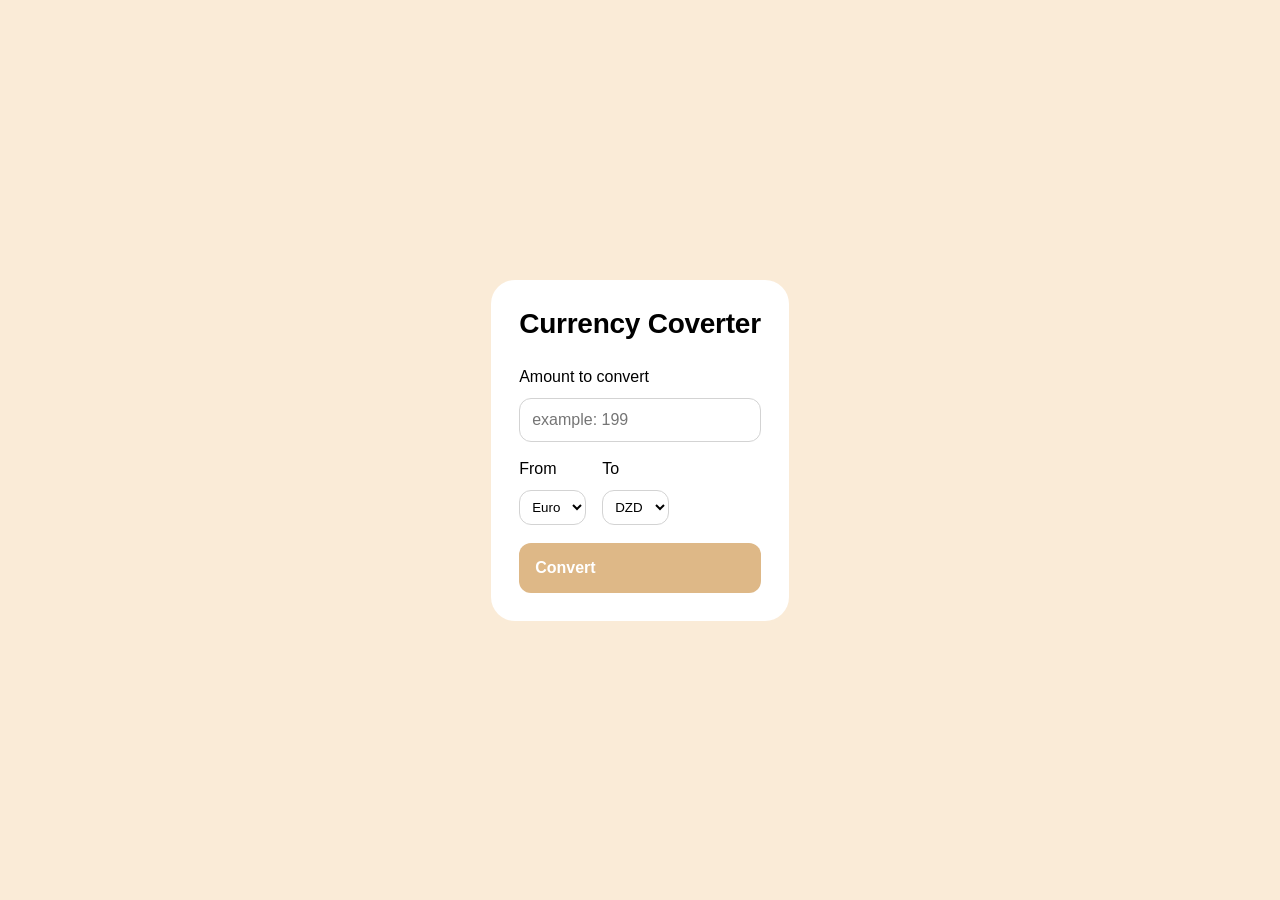
<file: dom-challenge/index.html>
<!DOCTYPE html>
<html lang="en">
<head>
    <meta charset="UTF-8">
    <meta name="viewport" content="width=device-width, initial-scale=1.0">
    <title>Document</title>
    <link rel="stylesheet" href="style.css">
</head>
<body>
    <div class="convert-div">
        <h1>Currency Coverter</h1>
        <div class="amount">
            <label class="convert-field-label" for="convert-field">Amount to convert</label><br>
            <input type="number" id="convert-field" placeholder="example: 199">
        </div><br>
        <div class="currency-selector">
            <div class="from">
                <label for="curreny-menu-from">From</label><br>
                    <select id="curreny-menu-from">
                        <option>Euro</option>
                        <option>DZD</option>
                    </select>
            </div>
            <div class="to">
                <label for="curreny-menu-to">To</label><br>
                    <select id="curreny-menu-to">
                        <option>DZD</option>
                        <option>Euro</option>
                    </select>
            </div>
        </div><br>
        <button class="convert-button" onClick="convert()">Convert</button>
        <p class="result"></p>
    </div>
    <script src="script.js"></script>
</body>
</html>
</file>
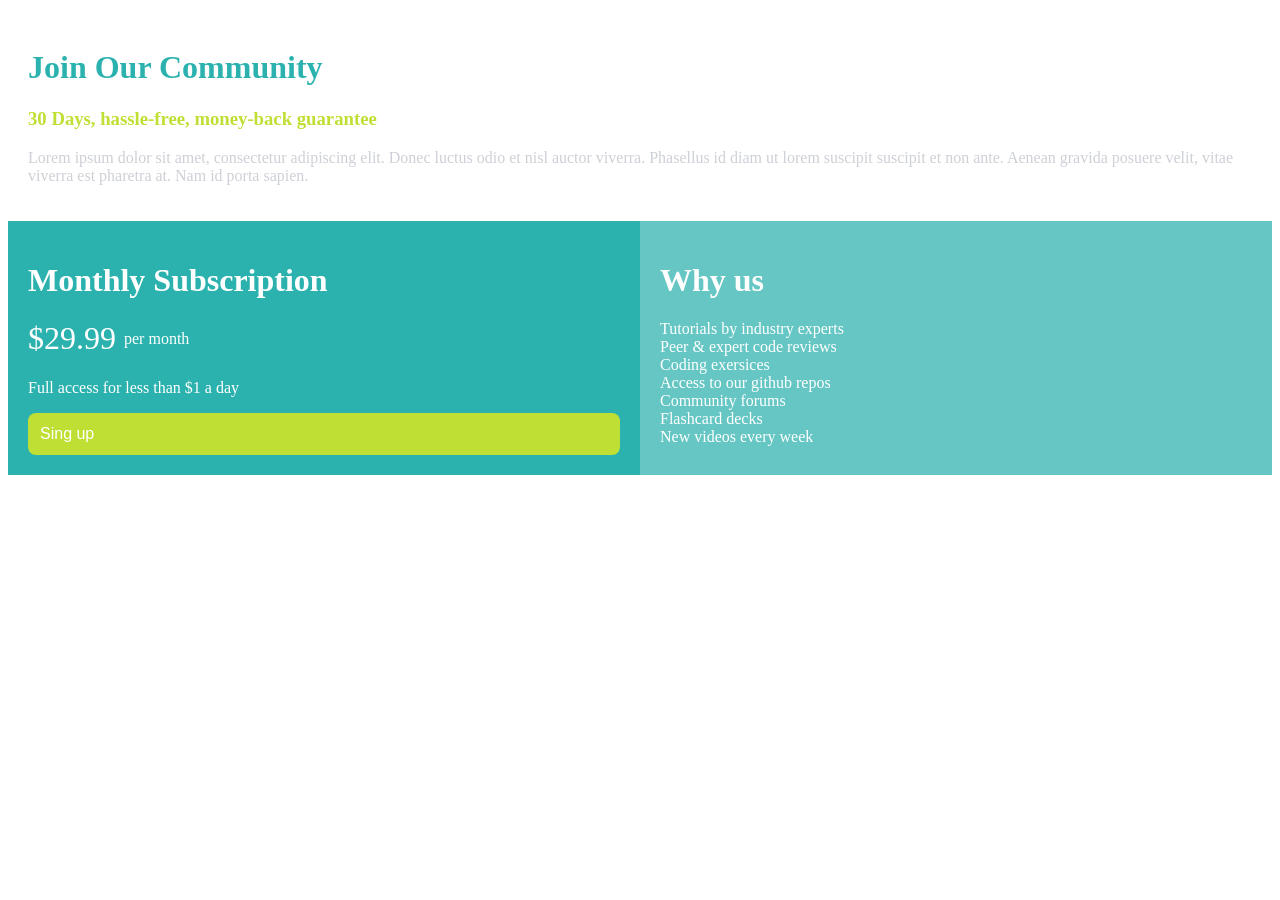
<file: css-layout.html>
<!DOCTYPE html>
<html lang="en">
<head>
    <meta charset="UTF-8">
    <meta name="viewport" content="width=device-width, initial-scale=1.0">
    <title>Document</title>
    <link rel="stylesheet" href="css-layout.css">
</head>
<body>
    <div class="container">
    <div class="section-1">
        <h1>Join Our Community</h1>
        <h3>30 Days, hassle-free, money-back guarantee</h3>
        <p>Lorem ipsum dolor sit amet, consectetur adipiscing elit. Donec luctus odio et nisl auctor viverra. Phasellus id diam ut lorem suscipit suscipit et non ante. Aenean gravida posuere velit, vitae viverra est pharetra at. Nam id porta sapien.</p>
    </div>
    <div class="section-2">
        <h1 class="title">Monthly Subscription</h1>
        <h1 class="price">$29.99<span>per month</span></h1>
        <p>Full access for less than $1 a day</p>
        <button>Sing up</button>
    </div>
    <div class="section-3">
        <h1>Why us</h1>
        <ul>
            <li>Tutorials by industry experts</li>
            <li>Peer & expert code reviews</li>
            <li>Coding exersices</li>
            <li>Access to our github repos</li>
            <li>Community forums</li>
            <li>Flashcard decks</li>
            <li>New videos every week</li>
        </ul>
    </div>
    </div>
</body>
</html>
</file>
<file: dom-challenge/style.css>
body {
    display: grid;
    place-content: center;
    min-height: 100vh;
    margin: 0;
    background-color: antiquewhite;
} 

.currency-selector {
    display: flex;
    flex-direction: row;
    gap: 16px;
    width: 100%
}

#convert-field {
    all: unset;
    background-color: white;
    padding: 12px;
    border-radius: 12px;
    border: solid 1px lightgray;
    font-family: Arial, Helvetica, sans-serif;
    font-size: 16px;
    margin-top: 12px;
    width: 100%;
    box-sizing: border-box;
}

#convert-field:hover, #convert-field:focus {
    border-color: burlywood;
}

label {
    font-family: Arial, Helvetica, sans-serif;
    font-size: 16px;
}

.convert-button {
    all: unset;
    background-color: burlywood;
    color: white;
    font-family: Arial, Helvetica, sans-serif;
    font-size: 16px;
    font-weight: 600;
    padding: 16px;
    border-radius: 12px;
}


select {
    background-color: white;
    border-radius: 12px;
    border-color: lightgray;
    padding: 8px;
    margin-top: 12px; 
}

select:hover, select:focus {
    border-color: burlywood;
}

.result {
    font-family: Arial, Helvetica, sans-serif;
    font-size: 16px;
}

h1 {
    font-family: Arial, Helvetica, sans-serif;
    font-size: 28px;
    margin-bottom: 28px;
    margin-top: 0;
    letter-spacing: -0.25px;
}

.convert-div {
    display: flex;
    flex-direction: column;
    padding: 28px 28px 28px 28px;
    border-radius: 24px;
    background-color: white;
    border-color: black;
}

p {
    padding: 8px;
    background-color:antiquewhite;
    border-radius: 8px;
    letter-spacing: -0.25px;
}

span {
    font-weight: 600;
}
</file>
<file: css-layout.css>
.container {
    display: grid;
    grid-template-columns: 1fr 1fr;
}

.section-1 {
    padding: 20px;
    grid-column: span 2;
}
.section-1 h1 {
    color: #2BB2AE;
}

.section-1 h3 {
    color: #BFDF34;
}

.section-1 p {
    color: #CDD0D6;
}

.section-2 {
    background-color: #2BB2AE;
    padding: 20px;
}

.section-2 .title {
    color:white;
    color:white;
    display: flex;
    align-items: center;
    flex-direction: row;
}

.section-2 .price {
    color:white;
    display: flex;
    align-items: center;
    flex-direction: row;
}

.section-2 p {
    color: white;
}

.section-2 button {
    all: unset;
    padding: 12px;
    background-color: #BFDF34;
    color: #ffffff;
    font-size: 16px;
    border-radius: 8px;
    font-family: sans-serif;
    width: 100%;
    box-sizing: border-box;
}

.section-3 {
    padding: 20px;
    background-color: #66C6C4;
}

.section-3 h1 {
    color: white;
}

.section-3 ul {
    all:unset;
    list-style: none;
    display: flex;
    flex-direction: column;
    align-items: left;
    color: white;
}

.section-2 h1 span {
    font-size: 16px;
    padding-left: 8px;
}

.section-2 .price {
    font-weight: 100;
}

@media (max-width:480px) {
    .container {
        grid-template-columns: 1fr;
    }
    .section-1 {
        grid-column: 1;
    }
    .section-3 ul {
        align-items: center;
    }

    .section-3 h1 {
        text-align: center;
    }

    .section-1 h1 {
        text-align: center;
    }

    .section-1 h3 {
        text-align: center;
    }

    .section-1 p {
        text-align: center;
    }

    .section-2 button {
        text-align: center;
    }

    .section-2 .price {
        display: flex;
        justify-content: center;
        align-items: center;
    }

    .section-2 .title {
        display: flex;
        justify-content: center;
        align-items: center;
    }

    .section-2 p {
        text-align: center;
    }
}
</file>
